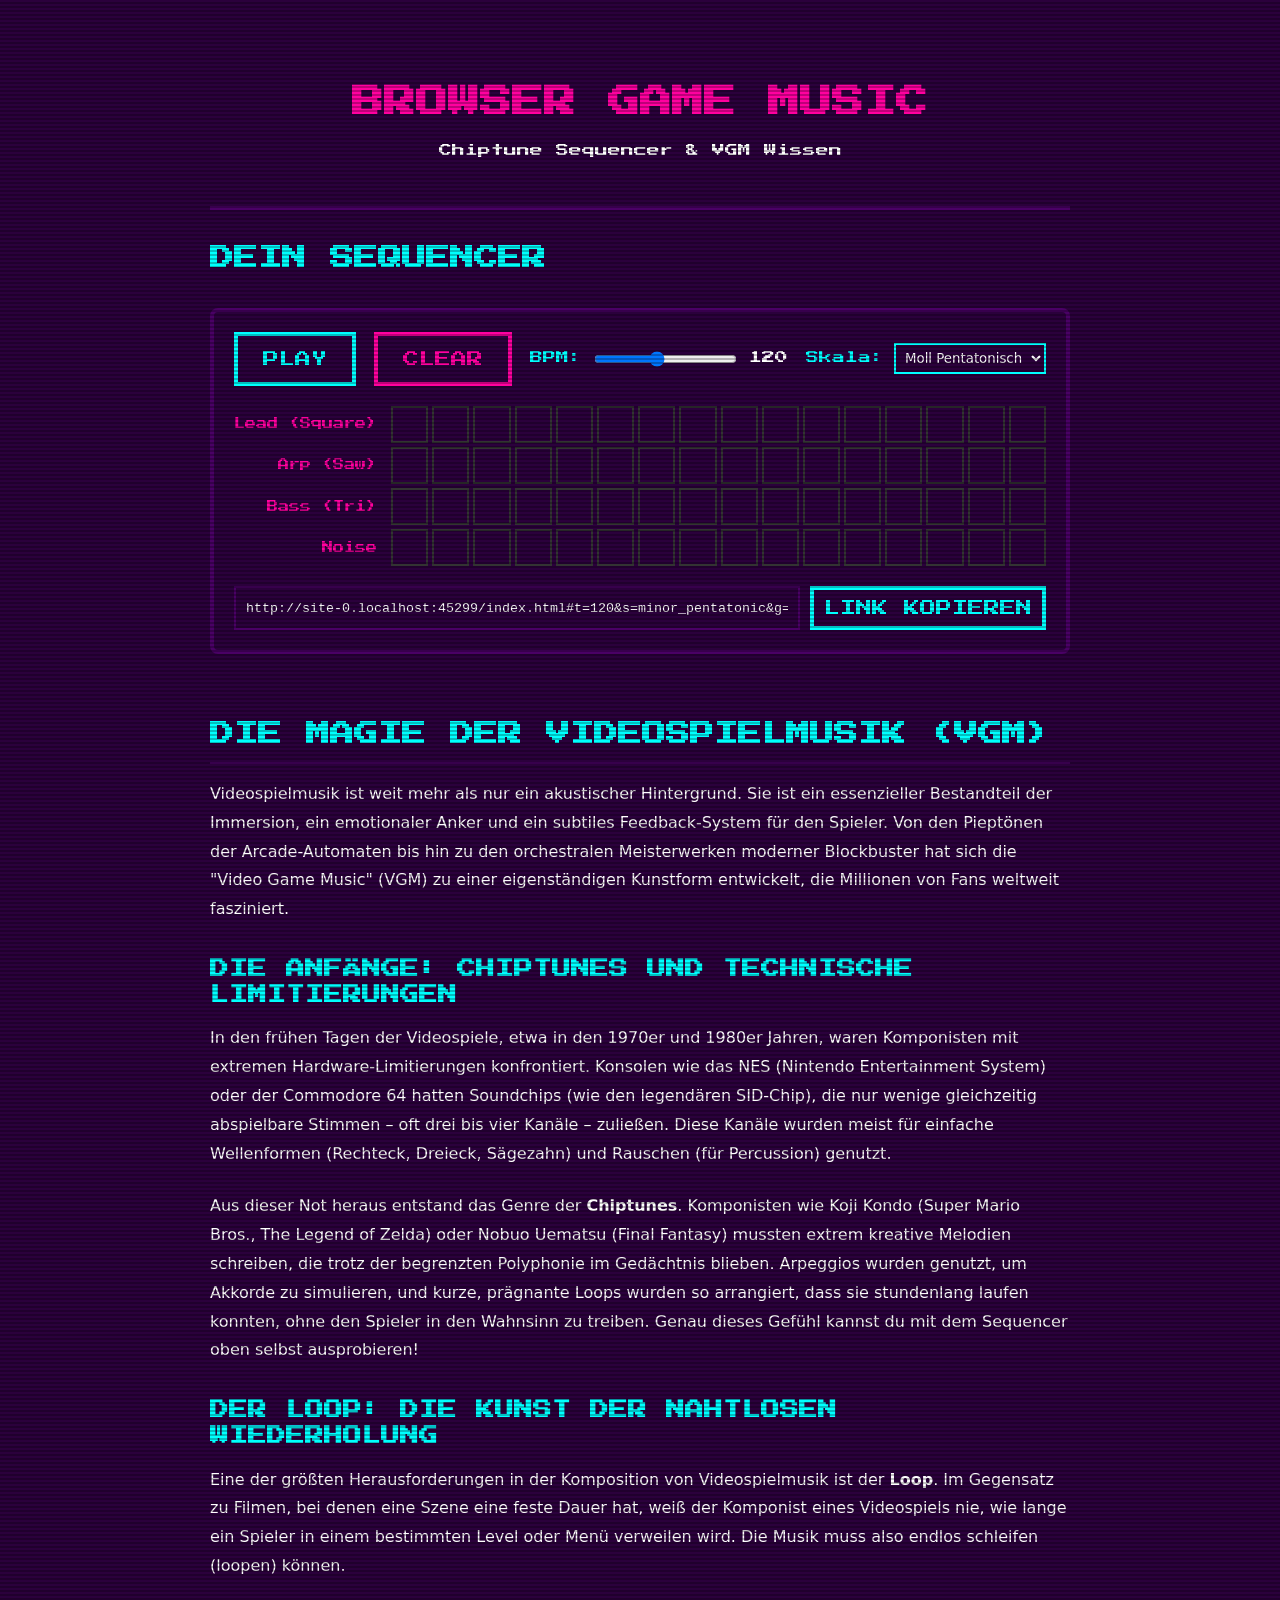
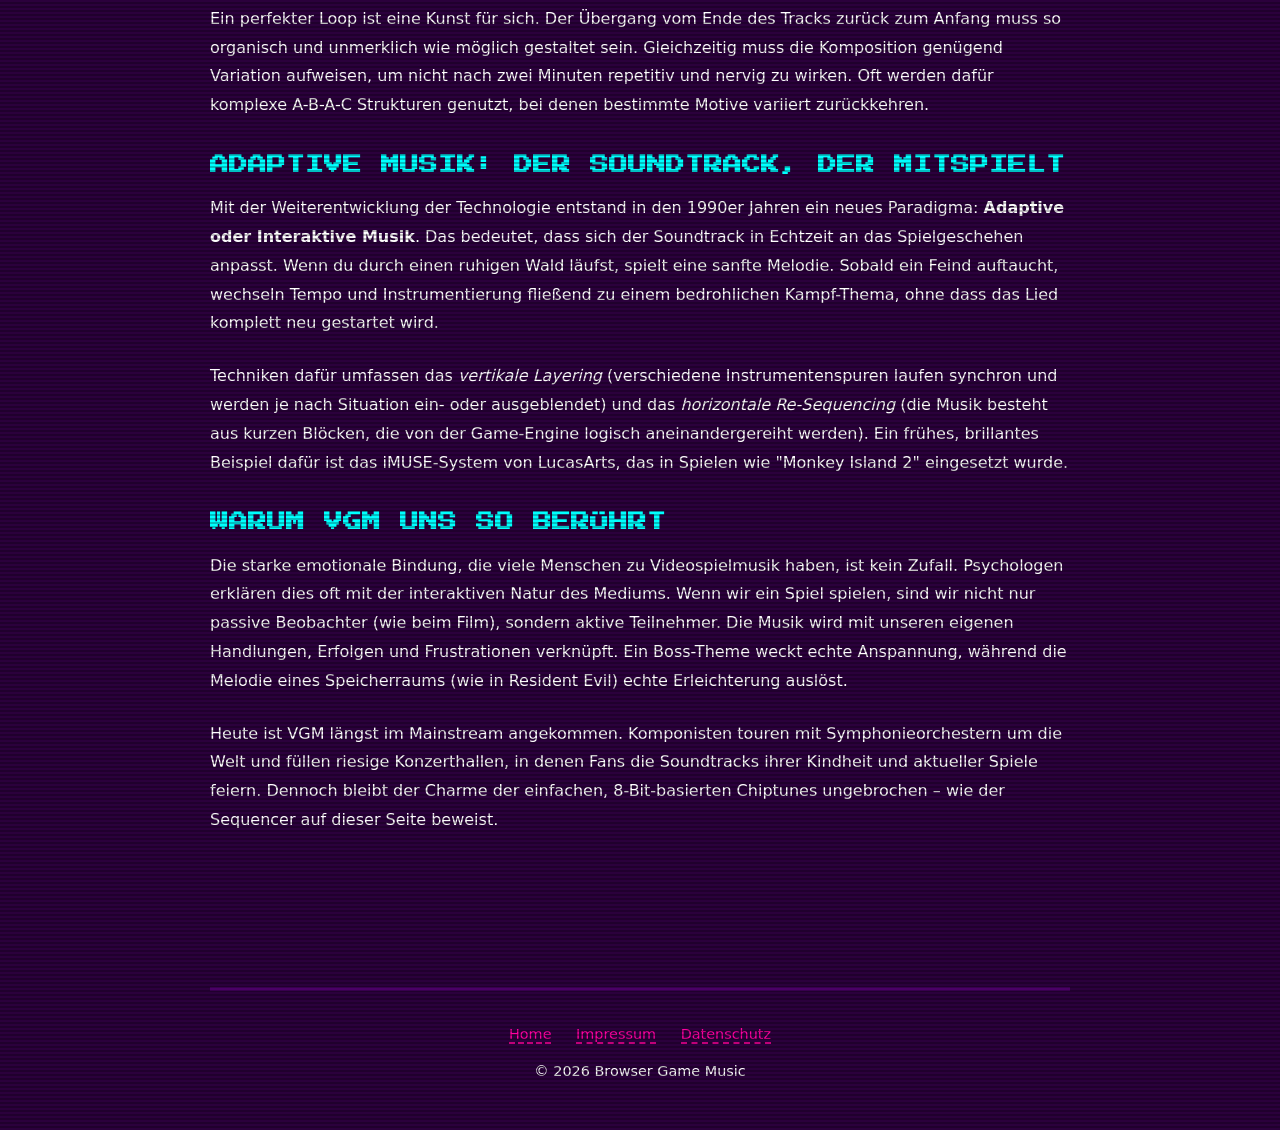
<file: index.html>
<!DOCTYPE html>
<html lang="de">
<head>
    <meta charset="utf-8">
    <meta name="viewport" content="width=device-width, initial-scale=1">
    <title>Browser Game Music | Chiptune Sequencer & VGM Wissen</title>
    <meta name="description" content="Erstelle eigene Chiptune-Loops in deinem Browser! Lerne mehr über Videospielmusik, adaptiven Sound und wie legendäre Soundtracks entstehen.">
    <meta property="og:title" content="Browser Game Music | Chiptune Sequencer">
    <meta property="og:description" content="Erstelle eigene Chiptune-Loops direkt im Browser und teile sie mit Freunden.">
    <meta property="og:type" content="website">
    <meta property="og:url" content="https://browsergamemusic.de/">
    <link rel="icon" type="image/svg+xml" href="favicon.svg">
    <link rel="stylesheet" href="style.css">
    <style>
        .sequencer-container {
            background-color: var(--surface-color);
            border: 4px solid var(--border-color);
            padding: 20px;
            margin-top: 2rem;
            margin-bottom: 2rem;
            border-radius: 8px;
            overflow-x: auto;
        }

        .controls {
            display: flex;
            justify-content: space-between;
            align-items: center;
            margin-bottom: 20px;
            flex-wrap: wrap;
            gap: 10px;
        }

        .control-group {
            display: flex;
            align-items: center;
            gap: 10px;
        }

        label {
            font-family: var(--font-heading);
            font-size: 0.8rem;
            color: var(--accent-cyan);
        }

        input[type="range"], select {
            background: var(--bg-color);
            border: 2px solid var(--accent-cyan);
            color: var(--text-color);
            padding: 5px;
            font-family: var(--font-body);
        }

        .grid {
            display: grid;
            grid-template-columns: auto repeat(16, 1fr);
            gap: 4px;
            min-width: 600px;
        }

        .row-label {
            display: flex;
            align-items: center;
            font-family: var(--font-heading);
            font-size: 0.7rem;
            color: var(--accent-pink);
            padding-right: 10px;
            justify-content: flex-end;
        }

        .step {
            width: 100%;
            aspect-ratio: 1;
            background-color: var(--bg-color);
            border: 2px solid #333;
            cursor: pointer;
            transition: background-color 0.1s;
        }

        .step:hover {
            border-color: var(--accent-cyan);
        }

        .step.active {
            background-color: var(--accent-pink);
            border-color: var(--accent-pink);
        }

        .step.current {
            border-color: var(--text-color);
            box-shadow: 0 0 10px var(--text-color);
        }

        .share-container {
            margin-top: 20px;
            display: flex;
            gap: 10px;
        }

        .share-input {
            flex-grow: 1;
            background: var(--bg-color);
            border: 2px solid var(--border-color);
            color: var(--text-color);
            padding: 10px;
            font-family: monospace;
        }

        .article-content {
            line-height: 1.8;
            margin-top: 4rem;
        }

        .article-content h2 {
            border-bottom: 2px solid var(--border-color);
            padding-bottom: 10px;
        }

        .article-content p {
            margin-bottom: 1.5rem;
        }
    </style>
</head>
<body class="crt crt-flicker">
    <div class="container">
        <header>
            <h1>Browser Game Music</h1>
            <p style="font-family: var(--font-heading); font-size: 0.8rem; color: var(--text-color);">Chiptune Sequencer & VGM Wissen</p>
        </header>

        <main>
            <section aria-labelledby="sequencer-heading">
                <h2 id="sequencer-heading">Dein Sequencer</h2>
                <div class="sequencer-container">
                    <div class="controls">
                        <button id="play-btn" class="button" aria-label="Play oder Pause">Play</button>
                        <button id="clear-btn" class="button" aria-label="Pattern leeren" style="border-color: var(--accent-pink); color: var(--accent-pink);">Clear</button>

                        <div class="control-group">
                            <label for="tempo">BPM:</label>
                            <input type="range" id="tempo" min="60" max="200" value="120" aria-label="Tempo in Beats per Minute">
                            <span id="tempo-val" style="font-family: var(--font-heading); font-size: 0.8rem;">120</span>
                        </div>

                        <div class="control-group">
                            <label for="scale">Skala:</label>
                            <select id="scale" aria-label="Tonleiter auswählen">
                                <option value="minor_pentatonic">Moll Pentatonisch</option>
                                <option value="major">Dur</option>
                                <option value="minor">Moll</option>
                                <option value="blues">Blues</option>
                            </select>
                        </div>
                    </div>

                    <div class="grid" id="sequencer-grid" role="grid" aria-label="16-Step Sequencer Grid">
                        <!-- Generiert durch app.js -->
                    </div>

                    <div class="share-container">
                        <input type="text" id="share-url" class="share-input" readonly aria-label="Teilbarer Link">
                        <button id="copy-btn" class="button" style="padding: 10px;">Link kopieren</button>
                    </div>
                </div>
            </section>

            <article class="article-content" aria-labelledby="article-heading">
                <h2 id="article-heading">Die Magie der Videospielmusik (VGM)</h2>

                <p>Videospielmusik ist weit mehr als nur ein akustischer Hintergrund. Sie ist ein essenzieller Bestandteil der Immersion, ein emotionaler Anker und ein subtiles Feedback-System für den Spieler. Von den Pieptönen der Arcade-Automaten bis hin zu den orchestralen Meisterwerken moderner Blockbuster hat sich die "Video Game Music" (VGM) zu einer eigenständigen Kunstform entwickelt, die Millionen von Fans weltweit fasziniert.</p>

                <h3>Die Anfänge: Chiptunes und technische Limitierungen</h3>
                <p>In den frühen Tagen der Videospiele, etwa in den 1970er und 1980er Jahren, waren Komponisten mit extremen Hardware-Limitierungen konfrontiert. Konsolen wie das NES (Nintendo Entertainment System) oder der Commodore 64 hatten Soundchips (wie den legendären SID-Chip), die nur wenige gleichzeitig abspielbare Stimmen – oft drei bis vier Kanäle – zuließen. Diese Kanäle wurden meist für einfache Wellenformen (Rechteck, Dreieck, Sägezahn) und Rauschen (für Percussion) genutzt.</p>

                <p>Aus dieser Not heraus entstand das Genre der <strong>Chiptunes</strong>. Komponisten wie Koji Kondo (Super Mario Bros., The Legend of Zelda) oder Nobuo Uematsu (Final Fantasy) mussten extrem kreative Melodien schreiben, die trotz der begrenzten Polyphonie im Gedächtnis blieben. Arpeggios wurden genutzt, um Akkorde zu simulieren, und kurze, prägnante Loops wurden so arrangiert, dass sie stundenlang laufen konnten, ohne den Spieler in den Wahnsinn zu treiben. Genau dieses Gefühl kannst du mit dem Sequencer oben selbst ausprobieren!</p>

                <h3>Der Loop: Die Kunst der nahtlosen Wiederholung</h3>
                <p>Eine der größten Herausforderungen in der Komposition von Videospielmusik ist der <strong>Loop</strong>. Im Gegensatz zu Filmen, bei denen eine Szene eine feste Dauer hat, weiß der Komponist eines Videospiels nie, wie lange ein Spieler in einem bestimmten Level oder Menü verweilen wird. Die Musik muss also endlos schleifen (loopen) können.</p>

                <p>Ein perfekter Loop ist eine Kunst für sich. Der Übergang vom Ende des Tracks zurück zum Anfang muss so organisch und unmerklich wie möglich gestaltet sein. Gleichzeitig muss die Komposition genügend Variation aufweisen, um nicht nach zwei Minuten repetitiv und nervig zu wirken. Oft werden dafür komplexe A-B-A-C Strukturen genutzt, bei denen bestimmte Motive variiert zurückkehren.</p>

                <h3>Adaptive Musik: Der Soundtrack, der mitspielt</h3>
                <p>Mit der Weiterentwicklung der Technologie entstand in den 1990er Jahren ein neues Paradigma: <strong>Adaptive oder Interaktive Musik</strong>. Das bedeutet, dass sich der Soundtrack in Echtzeit an das Spielgeschehen anpasst. Wenn du durch einen ruhigen Wald läufst, spielt eine sanfte Melodie. Sobald ein Feind auftaucht, wechseln Tempo und Instrumentierung fließend zu einem bedrohlichen Kampf-Thema, ohne dass das Lied komplett neu gestartet wird.</p>

                <p>Techniken dafür umfassen das <em>vertikale Layering</em> (verschiedene Instrumentenspuren laufen synchron und werden je nach Situation ein- oder ausgeblendet) und das <em>horizontale Re-Sequencing</em> (die Musik besteht aus kurzen Blöcken, die von der Game-Engine logisch aneinandergereiht werden). Ein frühes, brillantes Beispiel dafür ist das iMUSE-System von LucasArts, das in Spielen wie "Monkey Island 2" eingesetzt wurde.</p>

                <h3>Warum VGM uns so berührt</h3>
                <p>Die starke emotionale Bindung, die viele Menschen zu Videospielmusik haben, ist kein Zufall. Psychologen erklären dies oft mit der interaktiven Natur des Mediums. Wenn wir ein Spiel spielen, sind wir nicht nur passive Beobachter (wie beim Film), sondern aktive Teilnehmer. Die Musik wird mit unseren eigenen Handlungen, Erfolgen und Frustrationen verknüpft. Ein Boss-Theme weckt echte Anspannung, während die Melodie eines Speicherraums (wie in Resident Evil) echte Erleichterung auslöst.</p>

                <p>Heute ist VGM längst im Mainstream angekommen. Komponisten touren mit Symphonieorchestern um die Welt und füllen riesige Konzerthallen, in denen Fans die Soundtracks ihrer Kindheit und aktueller Spiele feiern. Dennoch bleibt der Charme der einfachen, 8-Bit-basierten Chiptunes ungebrochen – wie der Sequencer auf dieser Seite beweist.</p>
            </article>
        </main>

        <footer>
            <nav aria-label="Footer Navigation">
                <a href="index.html">Home</a>
                <a href="impressum.html">Impressum</a>
                <a href="datenschutz.html">Datenschutz</a>
            </nav>
            <p>&copy; 2026 Browser Game Music</p>
        </footer>
    </div>

    <script src="app.js"></script>
</body>
</html>
</file>
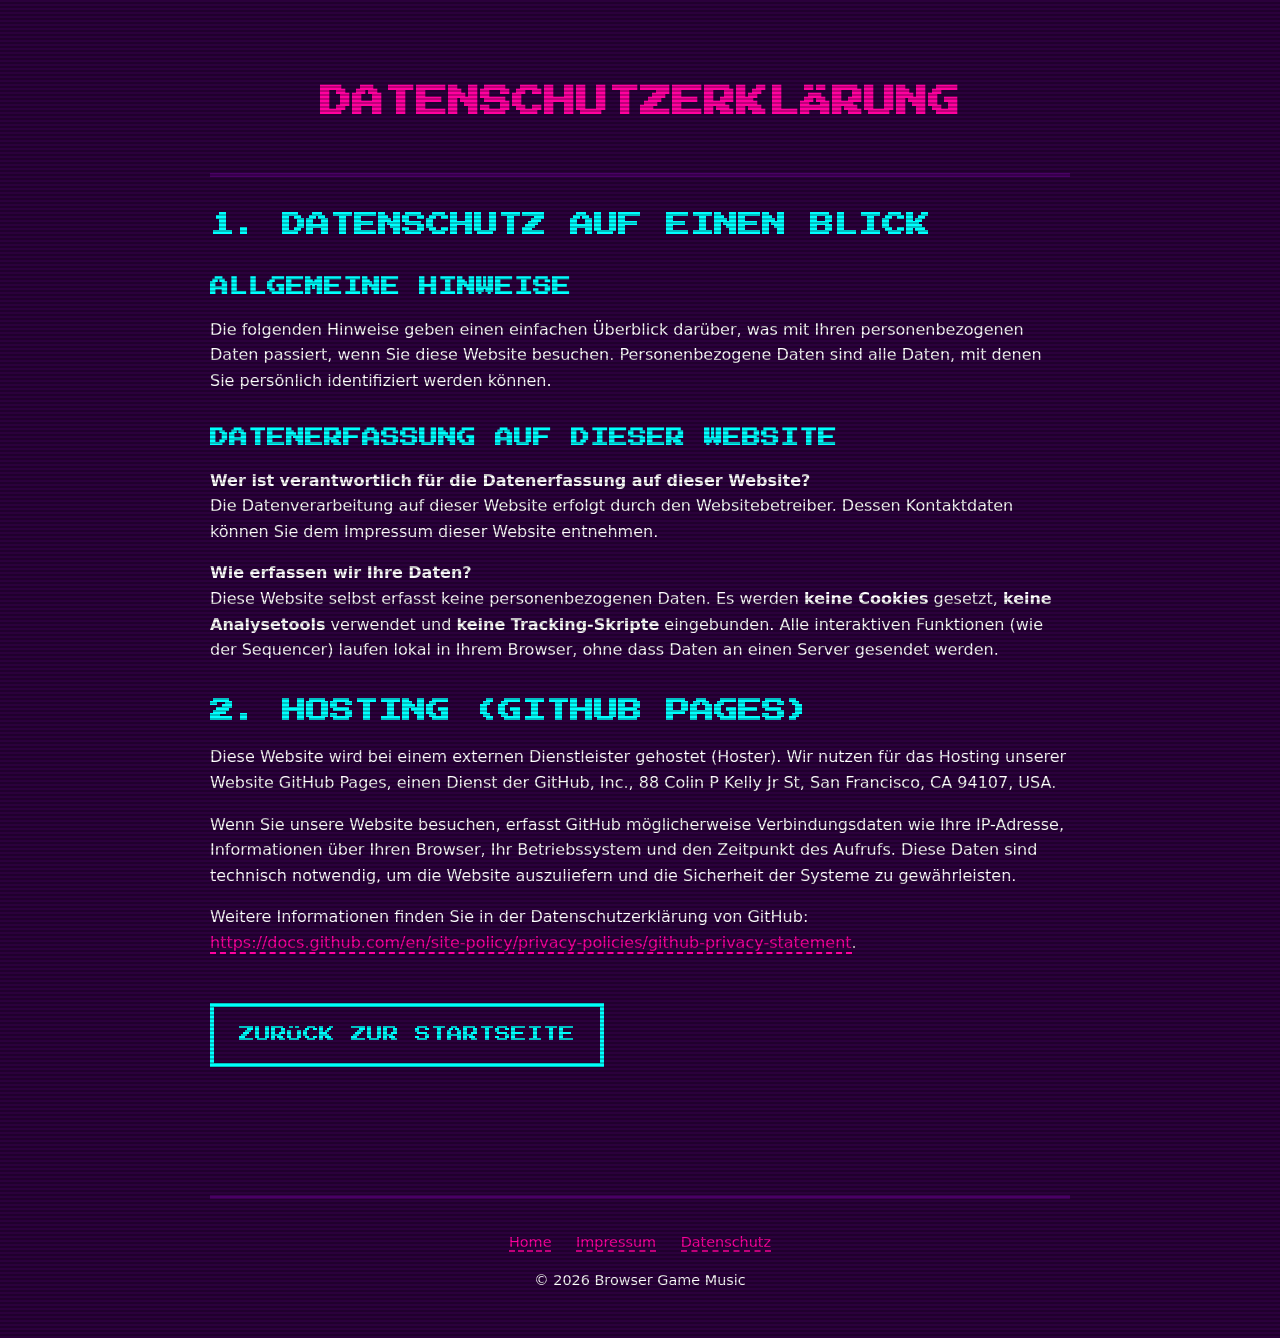
<file: datenschutz.html>
<!DOCTYPE html>
<html lang="de">
<head>
    <meta charset="utf-8">
    <meta name="viewport" content="width=device-width, initial-scale=1">
    <title>Datenschutzerklärung | Browser Game Music</title>
    <meta name="description" content="Datenschutzerklärung für browsergamemusic.de">
    <link rel="icon" type="image/svg+xml" href="favicon.svg">
    <link rel="stylesheet" href="style.css">
</head>
<body class="crt crt-flicker">
    <div class="container">
        <header>
            <h1>Datenschutzerklärung</h1>
        </header>

        <main>
            <h2>1. Datenschutz auf einen Blick</h2>
            <h3>Allgemeine Hinweise</h3>
            <p>Die folgenden Hinweise geben einen einfachen Überblick darüber, was mit Ihren personenbezogenen Daten passiert, wenn Sie diese Website besuchen. Personenbezogene Daten sind alle Daten, mit denen Sie persönlich identifiziert werden können.</p>

            <h3>Datenerfassung auf dieser Website</h3>
            <p><strong>Wer ist verantwortlich für die Datenerfassung auf dieser Website?</strong><br>
            Die Datenverarbeitung auf dieser Website erfolgt durch den Websitebetreiber. Dessen Kontaktdaten können Sie dem Impressum dieser Website entnehmen.</p>

            <p><strong>Wie erfassen wir Ihre Daten?</strong><br>
            Diese Website selbst erfasst keine personenbezogenen Daten. Es werden <strong>keine Cookies</strong> gesetzt, <strong>keine Analysetools</strong> verwendet und <strong>keine Tracking-Skripte</strong> eingebunden. Alle interaktiven Funktionen (wie der Sequencer) laufen lokal in Ihrem Browser, ohne dass Daten an einen Server gesendet werden.</p>

            <h2>2. Hosting (GitHub Pages)</h2>
            <p>Diese Website wird bei einem externen Dienstleister gehostet (Hoster). Wir nutzen für das Hosting unserer Website GitHub Pages, einen Dienst der GitHub, Inc., 88 Colin P Kelly Jr St, San Francisco, CA 94107, USA.</p>
            <p>Wenn Sie unsere Website besuchen, erfasst GitHub möglicherweise Verbindungsdaten wie Ihre IP-Adresse, Informationen über Ihren Browser, Ihr Betriebssystem und den Zeitpunkt des Aufrufs. Diese Daten sind technisch notwendig, um die Website auszuliefern und die Sicherheit der Systeme zu gewährleisten.</p>
            <p>Weitere Informationen finden Sie in der Datenschutzerklärung von GitHub: <br><a href="https://docs.github.com/en/site-policy/privacy-policies/github-privacy-statement" target="_blank" rel="noopener noreferrer">https://docs.github.com/en/site-policy/privacy-policies/github-privacy-statement</a>.</p>

            <div style="margin-top: 3rem;">
                <a href="index.html" class="button">Zurück zur Startseite</a>
            </div>
        </main>

        <footer>
            <nav aria-label="Footer Navigation">
                <a href="index.html">Home</a>
                <a href="impressum.html">Impressum</a>
                <a href="datenschutz.html">Datenschutz</a>
            </nav>
            <p>&copy; 2026 Browser Game Music</p>
        </footer>
    </div>
</body>
</html>
</file>
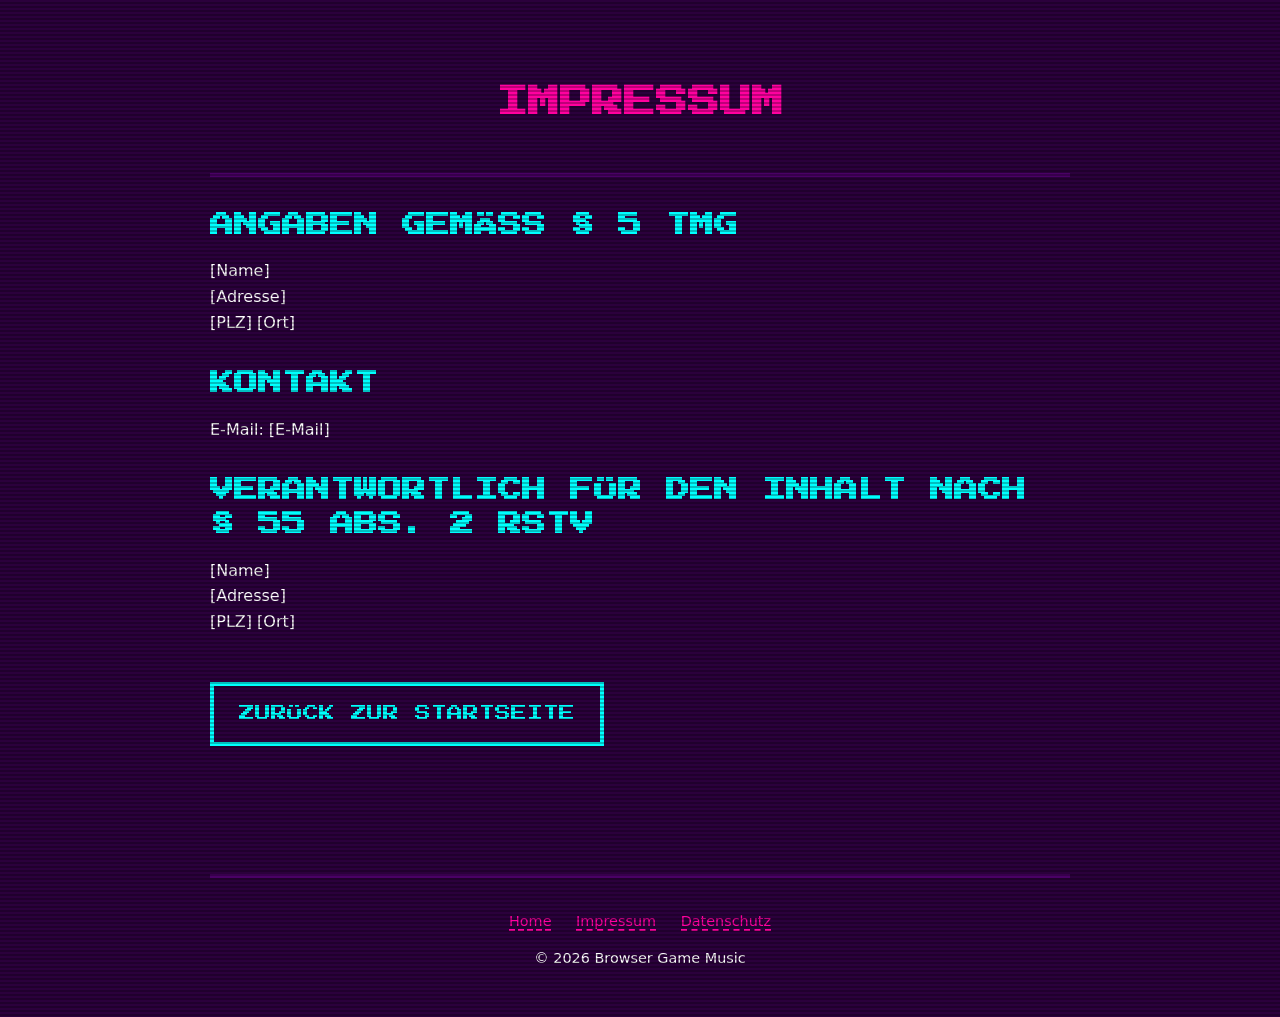
<file: impressum.html>
<!DOCTYPE html>
<html lang="de">
<head>
    <meta charset="utf-8">
    <meta name="viewport" content="width=device-width, initial-scale=1">
    <title>Impressum | Browser Game Music</title>
    <meta name="description" content="Impressum für browsergamemusic.de">
    <link rel="icon" type="image/svg+xml" href="favicon.svg">
    <link rel="stylesheet" href="style.css">
</head>
<body class="crt crt-flicker">
    <div class="container">
        <header>
            <h1>Impressum</h1>
        </header>

        <main>
            <h2>Angaben gemäß § 5 TMG</h2>
            <p>
                [Name]<br>
                [Adresse]<br>
                [PLZ] [Ort]
            </p>

            <h2>Kontakt</h2>
            <p>
                E-Mail: [E-Mail]
            </p>

            <h2>Verantwortlich für den Inhalt nach § 55 Abs. 2 RStV</h2>
            <p>
                [Name]<br>
                [Adresse]<br>
                [PLZ] [Ort]
            </p>

            <div style="margin-top: 3rem;">
                <a href="index.html" class="button">Zurück zur Startseite</a>
            </div>
        </main>

        <footer>
            <nav aria-label="Footer Navigation">
                <a href="index.html">Home</a>
                <a href="impressum.html">Impressum</a>
                <a href="datenschutz.html">Datenschutz</a>
            </nav>
            <p>&copy; 2026 Browser Game Music</p>
        </footer>
    </div>
</body>
</html>
</file>
<file: style.css>
@font-face {
  font-family: 'Press Start 2P';
  src: url('./fonts/press-start-2p.woff2') format('woff2');
  font-weight: 400;
  font-style: normal;
  font-display: swap;
}

:root {
  --bg-color: #1a0024;
  --text-color: #f0f0f0;
  --accent-pink: #ff00a0;
  --accent-cyan: #00ffff;
  --surface-color: #2b003c;
  --border-color: #4a0066;

  --font-body: system-ui, -apple-system, "Segoe UI", Roboto, "Helvetica Neue", "Noto Sans", "Liberation Sans", Arial, sans-serif;
  --font-heading: 'Press Start 2P', monospace;
}

@media (prefers-color-scheme: light) {
  :root {
    --bg-color: #2b003c;
    --text-color: #ffffff;
  }
}

* {
  box-sizing: border-box;
}

body {
  margin: 0;
  padding: 0;
  font-family: var(--font-body);
  background-color: var(--bg-color);
  color: var(--text-color);
  line-height: 1.6;
  font-size: 16px;
  overflow-x: hidden;
}

h1, h2, h3, h4, h5, h6 {
  font-family: var(--font-heading);
  color: var(--accent-cyan);
  text-transform: uppercase;
  line-height: 1.4;
  margin-top: 2rem;
  margin-bottom: 1rem;
}

h1 {
  font-size: 2rem;
  color: var(--accent-pink);
  text-align: center;
  margin-top: 3rem;
  text-shadow: 2px 2px 0px var(--surface-color);
}

h2 {
  font-size: 1.5rem;
}

a {
  color: var(--accent-pink);
  text-decoration: none;
  border-bottom: 2px dashed var(--accent-pink);
  transition: all 0.2s ease;
}

a:hover, a:focus {
  color: var(--accent-cyan);
  border-bottom-color: var(--accent-cyan);
  outline: none;
}

/* Focus styles for accessibility */
*:focus-visible {
  outline: 3px solid var(--accent-cyan);
  outline-offset: 4px;
}

.container {
  max-width: 900px;
  margin: 0 auto;
  padding: 0 20px;
}

header {
  padding: 2rem 0;
  text-align: center;
  border-bottom: 4px solid var(--border-color);
  margin-bottom: 2rem;
}

main {
  padding-bottom: 4rem;
}

footer {
  text-align: center;
  padding: 2rem 0;
  border-top: 4px solid var(--border-color);
  margin-top: 4rem;
  font-size: 0.9rem;
}

footer a {
  margin: 0 10px;
}

.button {
  display: inline-block;
  background-color: transparent;
  color: var(--accent-cyan);
  font-family: var(--font-heading);
  font-size: 1rem;
  border: 4px solid var(--accent-cyan);
  padding: 15px 25px;
  cursor: pointer;
  text-transform: uppercase;
  transition: all 0.2s ease;
}

.button:hover, .button:focus {
  background-color: var(--accent-cyan);
  color: var(--bg-color);
  box-shadow: 0 0 15px var(--accent-cyan);
}

/* CRT Scanline Effect */
.crt::before {
  content: " ";
  display: block;
  position: absolute;
  top: 0;
  left: 0;
  bottom: 0;
  right: 0;
  background: linear-gradient(
    to bottom,
    rgba(18, 16, 16, 0) 50%,
    rgba(0, 0, 0, 0.25) 50%
  );
  background-size: 100% 4px;
  z-index: 100;
  pointer-events: none;
}

.crt {
  position: relative;
}

/* Animations */
@keyframes flicker {
  0% { opacity: 0.95; }
  5% { opacity: 0.85; }
  10% { opacity: 0.95; }
  15% { opacity: 1; }
  100% { opacity: 1; }
}

.crt-flicker {
  animation: flicker 0.15s infinite;
}

/* Media Queries for responsiveness */
@media (max-width: 768px) {
  h1 {
    font-size: 1.5rem;
  }
  h2 {
    font-size: 1.2rem;
  }
  .button {
    font-size: 0.8rem;
    padding: 10px 15px;
  }
}

@media (max-width: 480px) {
  h1 {
    font-size: 1.2rem;
  }
}

/* Accessibility: Prefers Reduced Motion */
@media (prefers-reduced-motion: reduce) {
  .crt::before {
    display: none;
  }
  .crt-flicker {
    animation: none;
  }
  * {
    animation-duration: 0.01ms !important;
    animation-iteration-count: 1 !important;
    transition-duration: 0.01ms !important;
    scroll-behavior: auto !important;
  }
}
</file>
